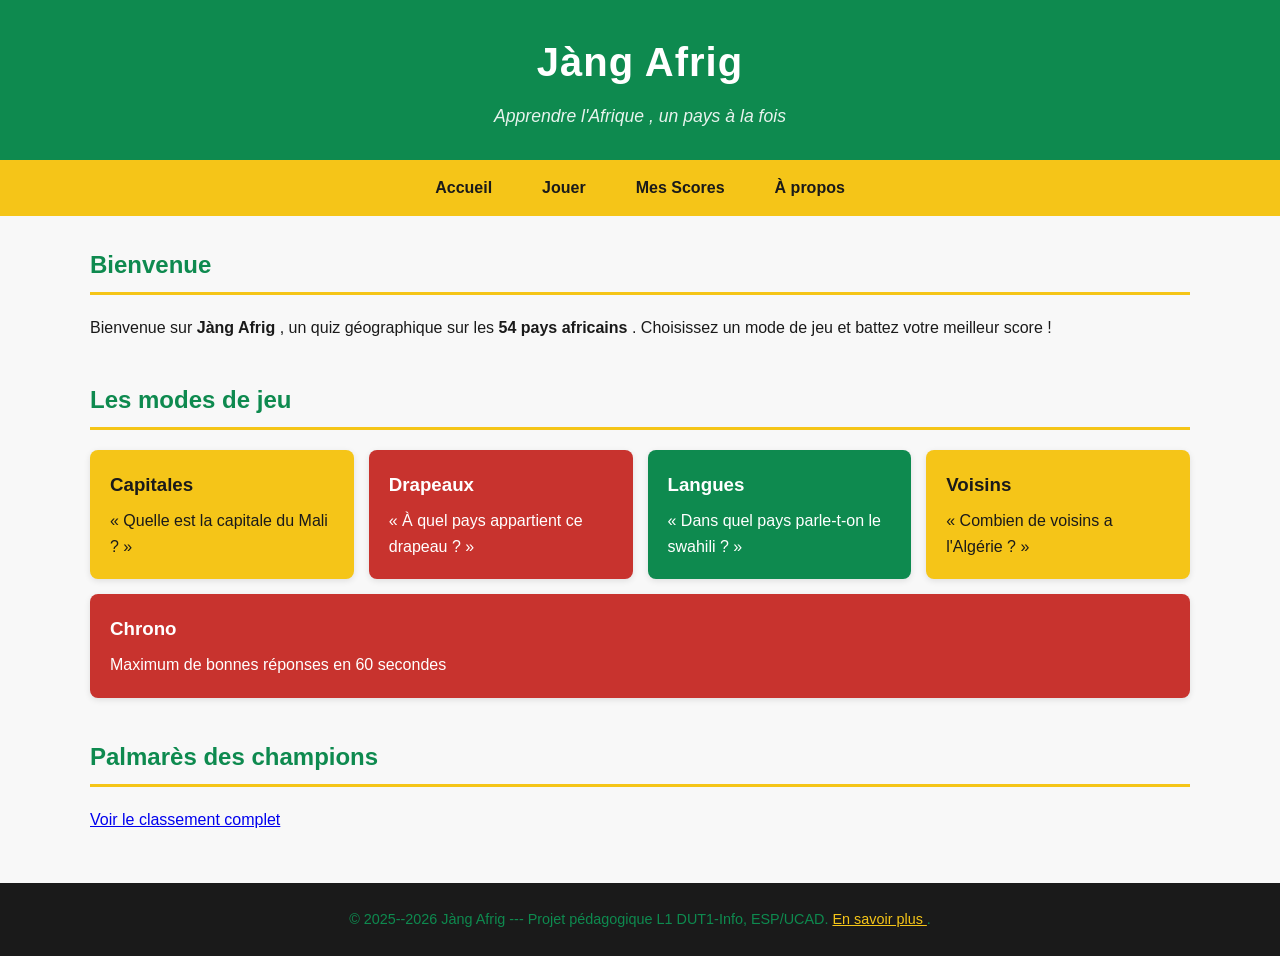
<file: index.html>
<!DOCTYPE html >
<html lang="fr">
<head >
<meta charset="UTF-8">
<title >Jàng Afrig </title > 
<link rel="preconnect" href="https://fonts.googleapis.com">
<link rel="preconnect" href="https://fonts.gstatic.com" crossorigin >
<link href="https://fonts.googleapis.com/css2?family=Poppins:wght@400;600&family=Montserrat:wght@600;700&display=swap"
rel="stylesheet"> 
<link rel="stylesheet" href="style.css">
<script src="data.js" defer></script>
<script src="script.js" defer></script>
</head >
<body >
  <header > 
      <h1>Jàng Afrig </h1>
      <p>Apprendre l'Afrique , un pays à la fois </p>
  </header >
  <nav>
     <a href="index.html">Accueil </a> 
     <a href="quiz.html">Jouer </a> 
     <a href="scores.html">Mes Scores </a> 
     <a href="apropos.html">À propos </a>
  </nav>
  <main>
     <section >
        <h2>Bienvenue </h2>
      <p>
          Bienvenue sur <strong >Jàng Afrig </strong >, un quiz
            géographique sur les
          <strong >54 pays africains </strong >. Choisissez un mode de
             jeu et battez
          votre meilleur score !
      </p>
     </section >

     <section >
<h2>Les modes de jeu </h2>
<div class="modes-grille">
<div class="carte-mode carte-jaune">
<h3>Capitales </h3>
<p>« Quelle est la capitale du Mali ? »</p>
</div>
<div class="carte-mode carte-rouge">
<h3>Drapeaux </h3>
<p>« À quel pays appartient ce drapeau ? »</p>
</div>
<div class="carte-mode carte-vert">
<h3>Langues </h3>
<p>« Dans quel pays parle-t-on le swahili ? »</p>
</div>
<div class="carte-mode carte-jaune">
<h3>Voisins </h3>
<p>« Combien de voisins a l'Algérie ? »</p>
</div>
<div class="carte-mode carte-rouge">
<h3>Chrono </h3>
<p>Maximum de bonnes réponses en 60 secondes </p>
</div>
</div>
</section >

     <section >
        <h2>Palmarès des champions </h2>
        <p><a href="scores.html">Voir le classement complet </a></p>
     </section >
</main>
<footer >
    <p>
       &copy; 2025--2026 Jàng Afrig --- Projet pédagogique L1
          DUT1-Info, ESP/UCAD.
    <a href="apropos.html">En savoir plus </a>.
    </p>
</footer >
</body >
</html >
</file>
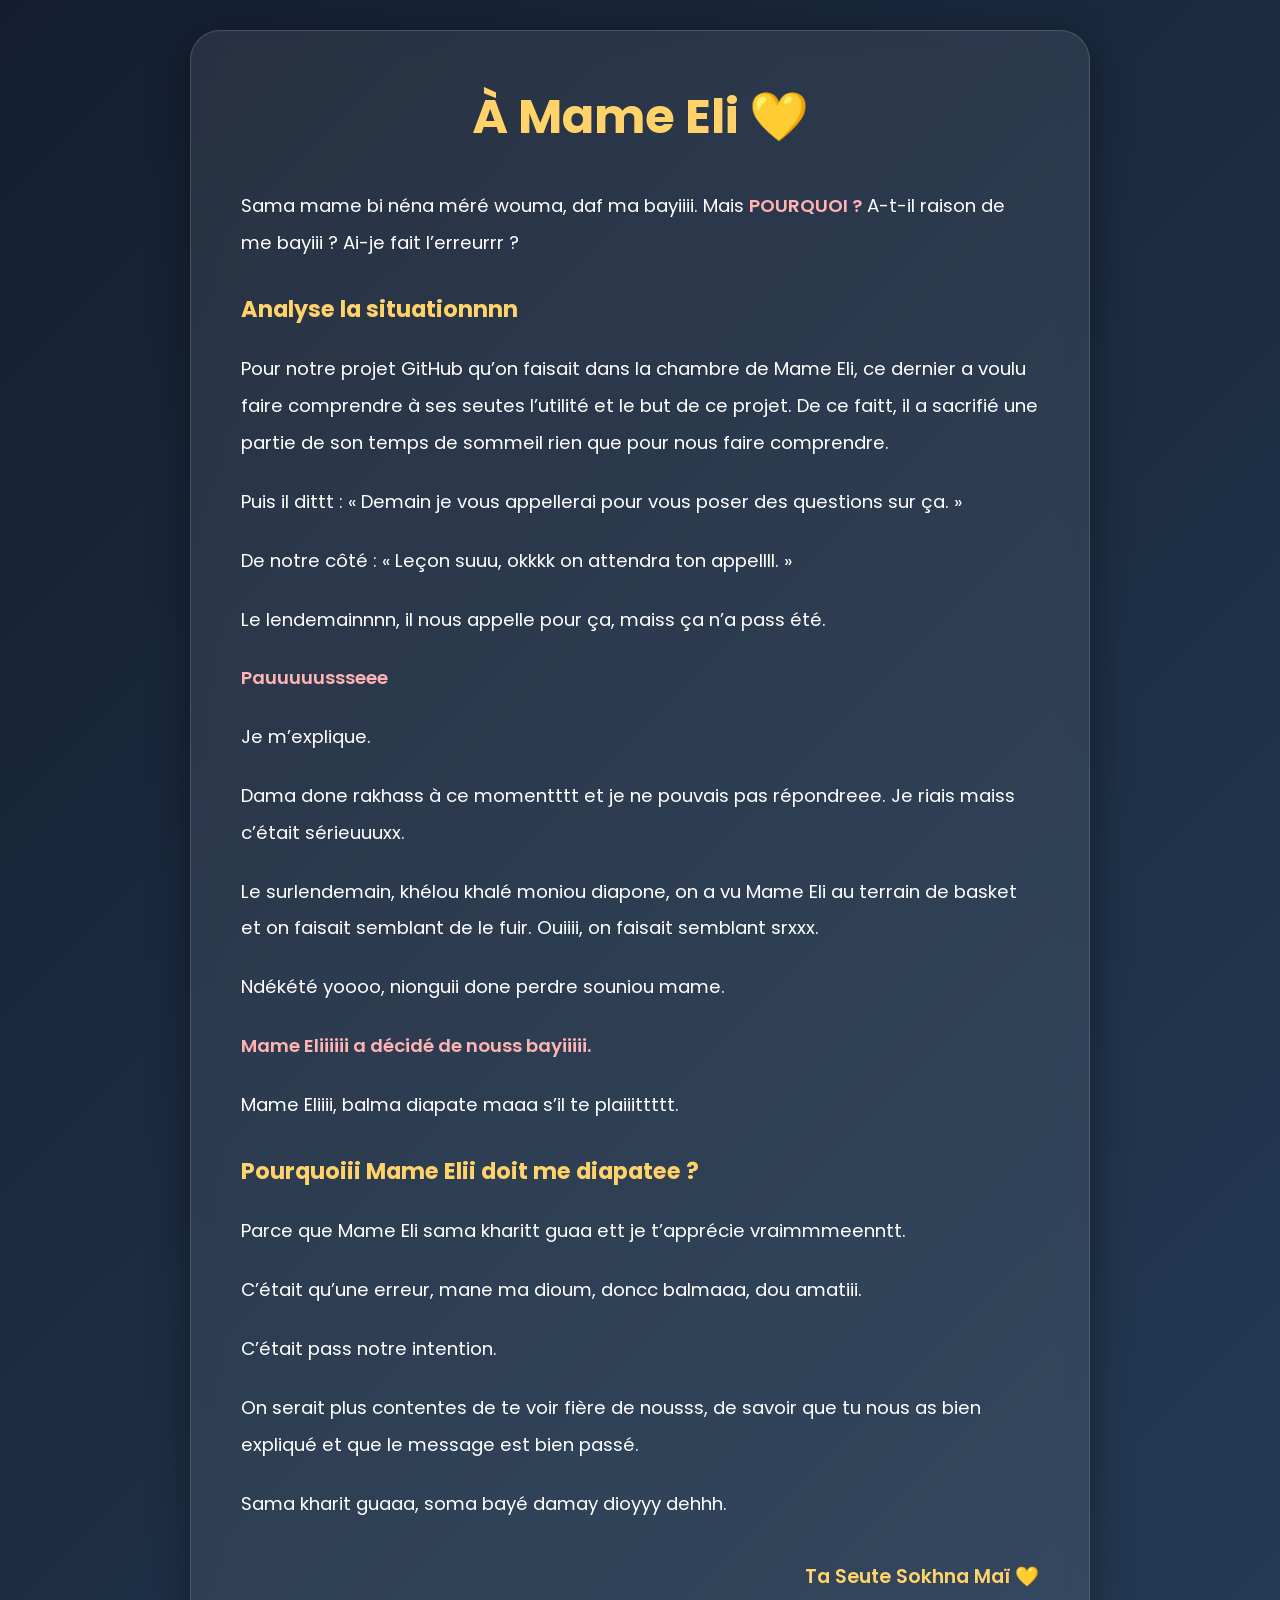
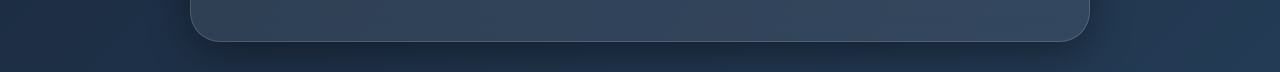
<file: A Baye Eli sama mame bou bakh bii (1).html>
<!DOCTYPE html>
<html lang="fr">
<head>
  <meta charset="UTF-8">
  <meta name="viewport" content="width=device-width, initial-scale=1.0">

  <title>À Mame Eli</title>

  <link href="https://fonts.googleapis.com/css2?family=Poppins:wght@300;400;600;700&display=swap" rel="stylesheet">

  <style>

    *{
      margin:0;
      padding:0;
      box-sizing:border-box;
    }

    body{
      font-family:'Poppins', sans-serif;
      background: linear-gradient(135deg,#141e30,#243b55);
      min-height:100vh;
      display:flex;
      justify-content:center;
      align-items:center;
      padding:30px;
      color:white;
    }

    .card{
      max-width:900px;
      width:100%;
      background:rgba(255,255,255,0.08);
      backdrop-filter:blur(12px);
      border:1px solid rgba(255,255,255,0.15);
      border-radius:30px;
      padding:50px;
      box-shadow:0 10px 40px rgba(0,0,0,0.4);
      animation:fadeIn 1.5s ease;
    }

    h1{
      text-align:center;
      font-size:3rem;
      margin-bottom:35px;
      color:#ffd369;
    }

    p{
      font-size:1.15rem;
      line-height:2;
      margin-bottom:22px;
    }

    .title{
      font-size:1.4rem;
      font-weight:700;
      color:#ffd369;
      margin-top:25px;
      margin-bottom:20px;
    }

    .highlight{
      color:#ffb3b3;
      font-weight:600;
    }

    .footer{
      text-align:right;
      margin-top:40px;
      font-size:1.2rem;
      font-weight:600;
      color:#ffd369;
    }

    @keyframes fadeIn{
      from{
        opacity:0;
        transform:translateY(30px);
      }

      to{
        opacity:1;
        transform:translateY(0);
      }
    }

  </style>
</head>

<body>

  <div class="card">

    <h1>À Mame Eli 💛</h1>

    <p>
      Sama mame bi néna méré wouma, daf ma bayiiii.
      Mais <span class="highlight">POURQUOI ?</span>
      A-t-il raison de me bayiii ?
      Ai-je fait l’erreurrr ?
    </p>

    <p class="title">
      Analyse la situationnnn
    </p>

    <p>
      Pour notre projet GitHub qu’on faisait dans la chambre de Mame Eli,
      ce dernier a voulu faire comprendre à ses seutes l’utilité et le but de ce projet.
      De ce faitt, il a sacrifié une partie de son temps de sommeil rien que pour nous faire comprendre.
    </p>

    <p>
      Puis il dittt :
      « Demain je vous appellerai pour vous poser des questions sur ça. »
    </p>

    <p>
      De notre côté :
      « Leçon suuu, okkkk on attendra ton appellll. »
    </p>

    <p>
      Le lendemainnnn, il nous appelle pour ça, maiss ça n’a pass été.
    </p>

    <p class="highlight">
      Pauuuuussseee
    </p>

    <p>
      Je m’explique.
    </p>

    <p>
      Dama done rakhass à ce momentttt et je ne pouvais pas répondreee.
      Je riais maiss c’était sérieuuuxx.
    </p>

    <p>
      Le surlendemain, khélou khalé moniou diapone,
      on a vu Mame Eli au terrain de basket
      et on faisait semblant de le fuir.
      Ouiiii, on faisait semblant srxxx.
    </p>

    <p>
      Ndékété yoooo, nionguii done perdre souniou mame.
    </p>

    <p class="highlight">
      Mame Eliiiiii a décidé de nouss bayiiiii.
    </p>

    <p>
      Mame Eliiii, balma diapate maaa s’il te plaiiittttt.
    </p>

    <p class="title">
      Pourquoiii Mame Elii doit me diapatee ?
    </p>

    <p>
      Parce que Mame Eli sama kharitt guaa
      ett je t’apprécie vraimmmeenntt.
    </p>

    <p>
      C’était qu’une erreur,
      mane ma dioum,
      doncc balmaaa,
      dou amatiii.
    </p>

    <p>
      C’était pass notre intention.
    </p>

    <p>
      On serait plus contentes de te voir fière de nousss,
      de savoir que tu nous as bien expliqué
      et que le message est bien passé.
    </p>

    <p>
      Sama kharit guaaa, soma bayé damay dioyyy dehhh.
    </p>

    <div class="footer">
      Ta Seute Sokhna Maï 💛
    </div>

  </div>

</body>
</html>
</file>
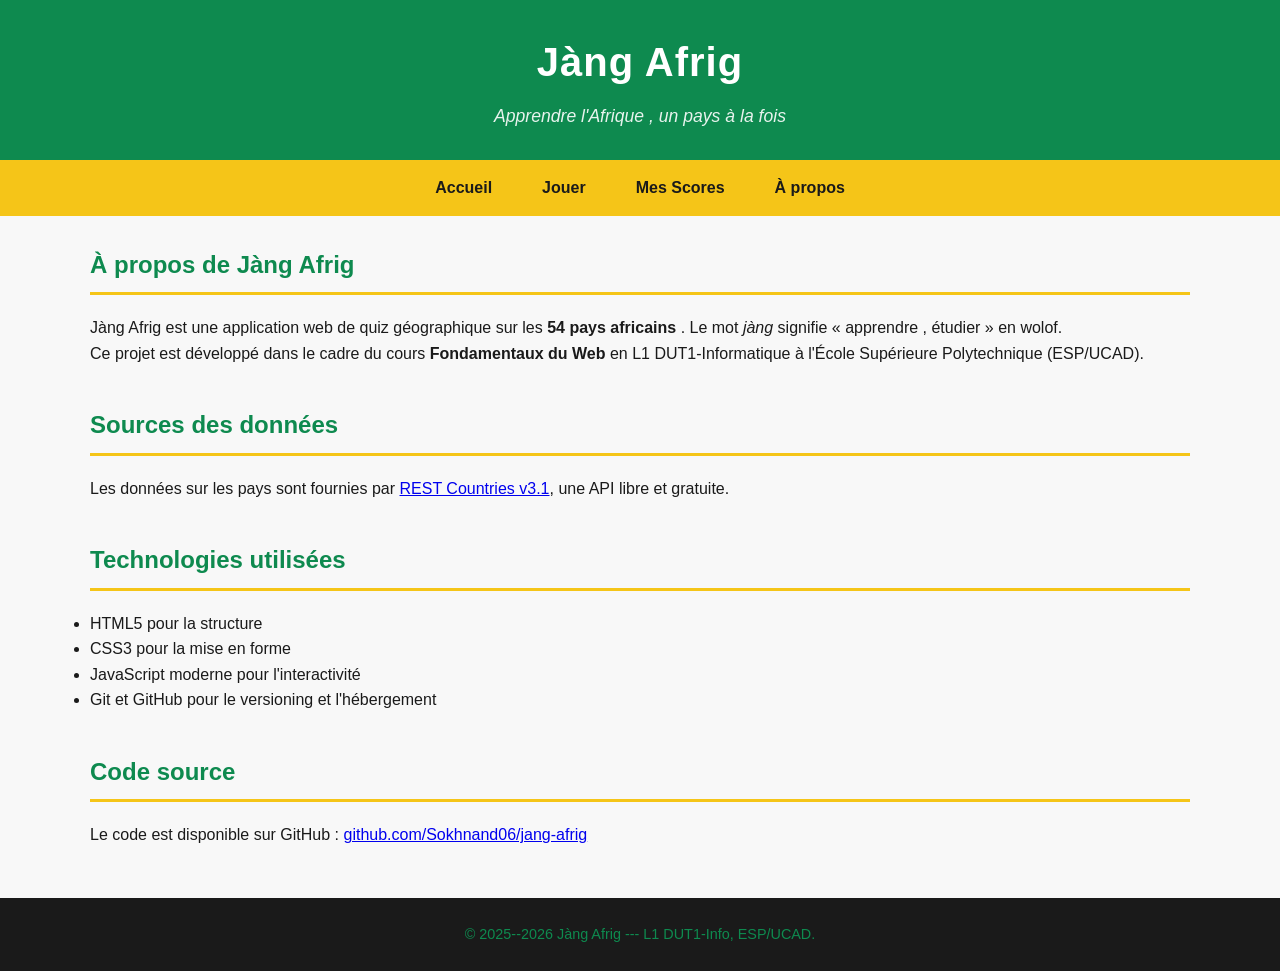
<file: apropos.html>
<!DOCTYPE html>
<html lang="en">
<head>
<meta charset="UTF-8">
<meta name="viewport" content="width=device-width, initial-scale=1.0">
<title>Document</title>
<link rel="preconnect" href="https://fonts.googleapis.com">
<link rel="preconnect" href="https://fonts.gstatic.com" crossorigin >
<link href="https://fonts.googleapis.com/css2?family=Poppins:wght@400;600&family=Montserrat:wght@600;700&display=swap"
rel="stylesheet">
<link rel="stylesheet" href="style.css">
</head>
<body>
   <header >
<h1>Jàng Afrig </h1>
<p>Apprendre l'Afrique , un pays à la fois </p>
</header >
<nav>
<a href="index.html">Accueil </a> 
<a href="quiz.html">Jouer </a> 
<a href="scores.html">Mes Scores </a> 
<a href="apropos.html">À propos </a>
</nav> 
<main>
<section >
<h2>À propos de Jàng Afrig </h2>
<p>
Jàng Afrig est une application web de quiz géographique sur
les
<strong >54 pays africains </strong >. Le mot <em>jàng</em>
signifie
« apprendre , étudier » en wolof.
</p>
<p>
Ce projet est développé dans le cadre du cours
<strong >Fondamentaux du Web </strong > en L1 DUT1-Informatique
à l'École Supérieure Polytechnique (ESP/UCAD).
</p>
</section >
<section >
<h2>Sources des données</h2>
<p>
Les données sur les pays sont fournies par
<a href="https://restcountries.com">REST Countries v3.1</a>,
une API libre et gratuite.
</p>
</section >
<section >
<h2>Technologies utilisées</h2>
<ul>
<li>HTML5 pour la structure </li>
<li>CSS3 pour la mise en forme </li>
<li>JavaScript moderne pour l'interactivité</li>
<li>Git et GitHub pour le versioning et l'hébergement </li>
</ul>
</section >
<section >
<h2>Code source </h2>
<p>
Le code est disponible sur GitHub :
<a href="https://github.com/Sokhnand06/jang-afrig">
github.com/Sokhnand06/jang-afrig
</a>
</p>
</section >
</main>
<footer >
<p>&copy; 2025--2026 Jàng Afrig --- L1 DUT1-Info,
ESP/UCAD.</p>
</footer >
</body>
</html>
</file>
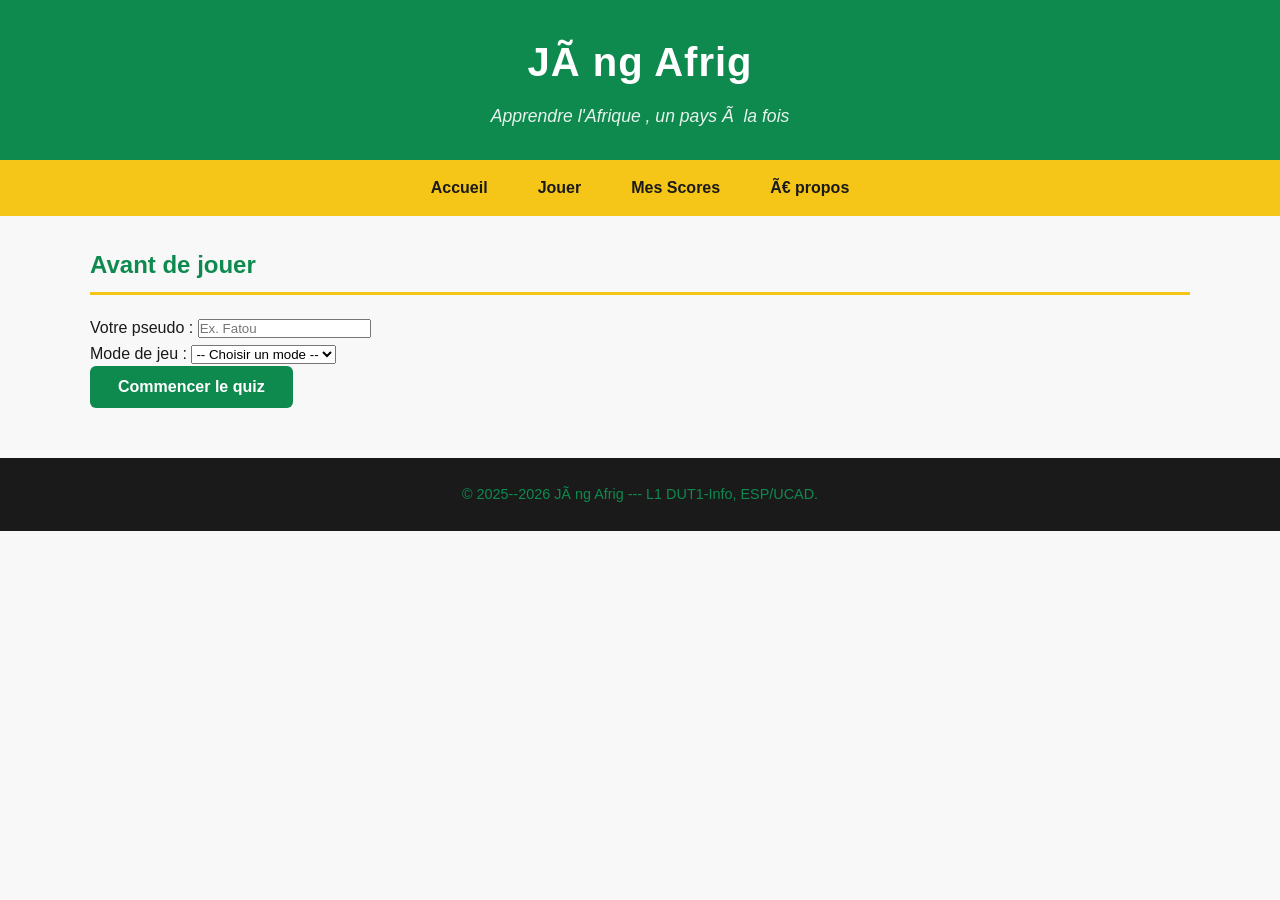
<file: quiz.html>
<!DOCTYPE html>
<html lang="fr">
<head>
<meta charset="UTF -8">
<title >Quiz --- Jàng Afrig </title >
<link rel="preconnect" href="https://fonts.googleapis.com">
<link rel="preconnect" href="https://fonts.gstatic.com" crossorigin >
<link
href="https://fonts.googleapis.com/css2?family=Poppins:wght@400;600&family=Montserrat:wght@600;700&display=swap"
rel="stylesheet">
<link rel="stylesheet" href="style.css">
</head>
<body>
<header >
<h1>Jàng Afrig </h1>
<p>Apprendre l'Afrique , un pays à la fois </p>
</header >
<nav>
<a href="index.html">Accueil </a> 
<a href="quiz.html">Jouer </a> 
<a href="scores.html">Mes Scores </a> 
<a href="apropos.html">À propos </a>
</nav>
<main>
<section >
<h2>Avant de jouer </h2>
<form>
<p>
<label for="pseudo">Votre pseudo :</label >
<input type="text" id="pseudo" name="pseudo"
placeholder="Ex. Fatou" required >

</p>
<p>
<label for="mode">Mode de jeu :</label >
<select id="mode" name="mode" required >
<option value="">-- Choisir un mode
--</option >
<option value="capitales">Capitales </option >
<option value="drapeaux">Drapeaux </option >
<option value="langues">Langues </option >
<option value="voisins">Voisins </option >
<option value="chrono">Chrono </option >
</select >
</p>
<p>
<button type="submit" class="btn btn-primary">Commencer le quiz </button >
</p>
</form>
</section >
</main>
<footer >
<p>&copy; 2025--2026 Jàng Afrig --- L1 DUT1-Info,
ESP/UCAD.</p>
</footer >
</body>
</html>
</file>
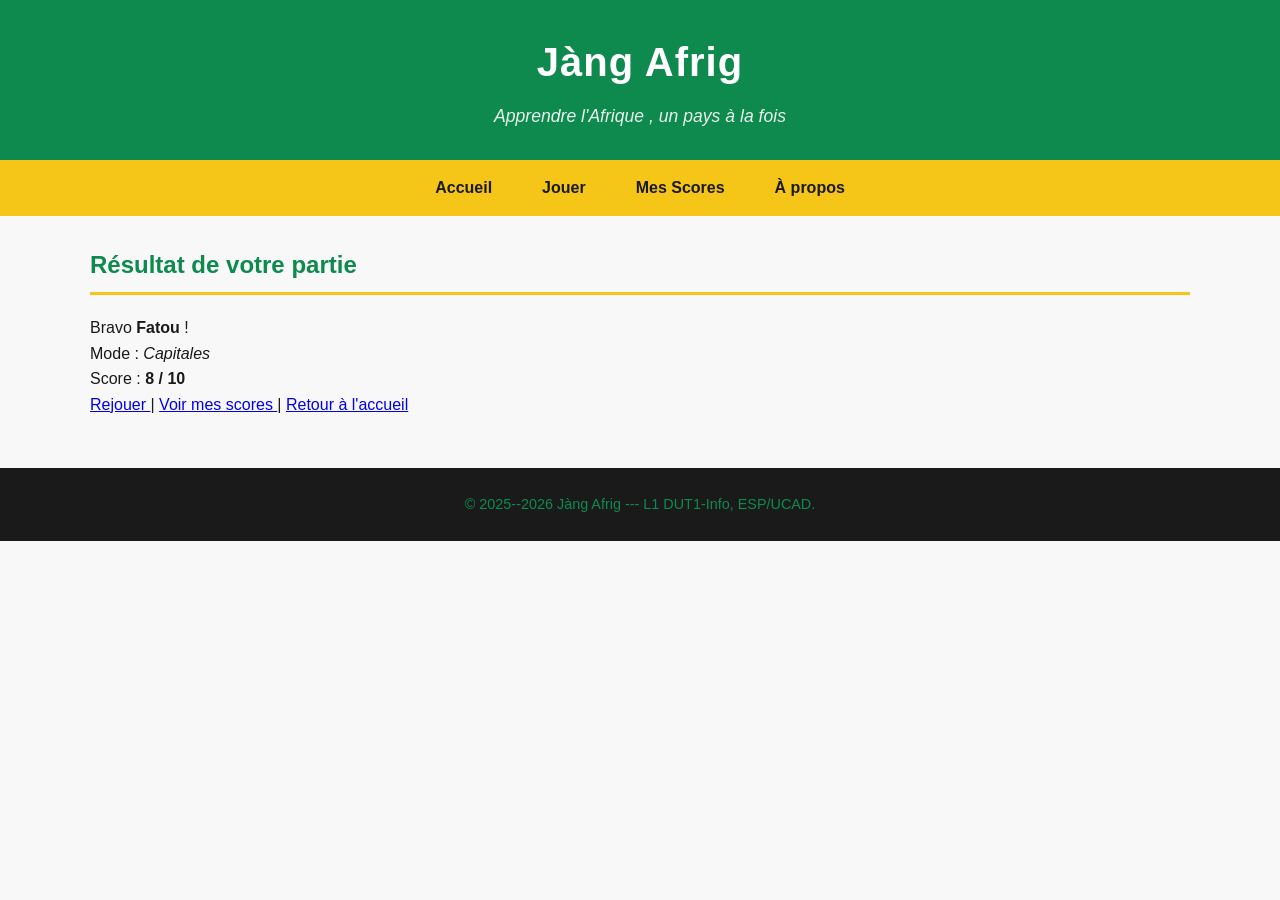
<file: resultat.html>
<!DOCTYPE html>
<html lang="en">
<head>
    <meta charset="UTF-8">
    <meta name="viewport" content="width=device-width, initial-scale=1.0">
    <title>Document</title>
<link rel="preconnect" href="https://fonts.googleapis.com">
<link rel="preconnect" href="https://fonts.gstatic.com" crossorigin >
<link href="https://fonts.googleapis.com/css2?family=Poppins:wght@400;600&family=Montserrat:wght@600;700&display=swap"
rel="stylesheet">
<link rel="stylesheet" href="style.css">
</head>
<body>
   <header >
<h1>Jàng Afrig </h1>
<p>Apprendre l'Afrique , un pays à la fois </p>
</header >
<nav>
<a href="index.html">Accueil </a> 
<a href="quiz.html">Jouer </a> 
<a href="scores.html">Mes Scores </a> 
<a href="apropos.html">À propos </a>
</nav> 
<main>
<section >
<h2>Résultat de votre partie </h2>
<p>Bravo <strong >Fatou </strong > !</p>
<p>Mode : <em>Capitales </em></p>
<p>Score : <strong >8 / 10</strong ></p>
<p>
<a href="quiz.html">Rejouer </a> |
<a href="scores.html">Voir mes scores </a> |
<a href="index.html">Retour à l'accueil </a>
</p>
</section >
</main>
<footer >
<p>&copy; 2025--2026 Jàng Afrig --- L1 DUT1-Info,
ESP/UCAD.</p>
</footer >
</body>
</html>
</file>
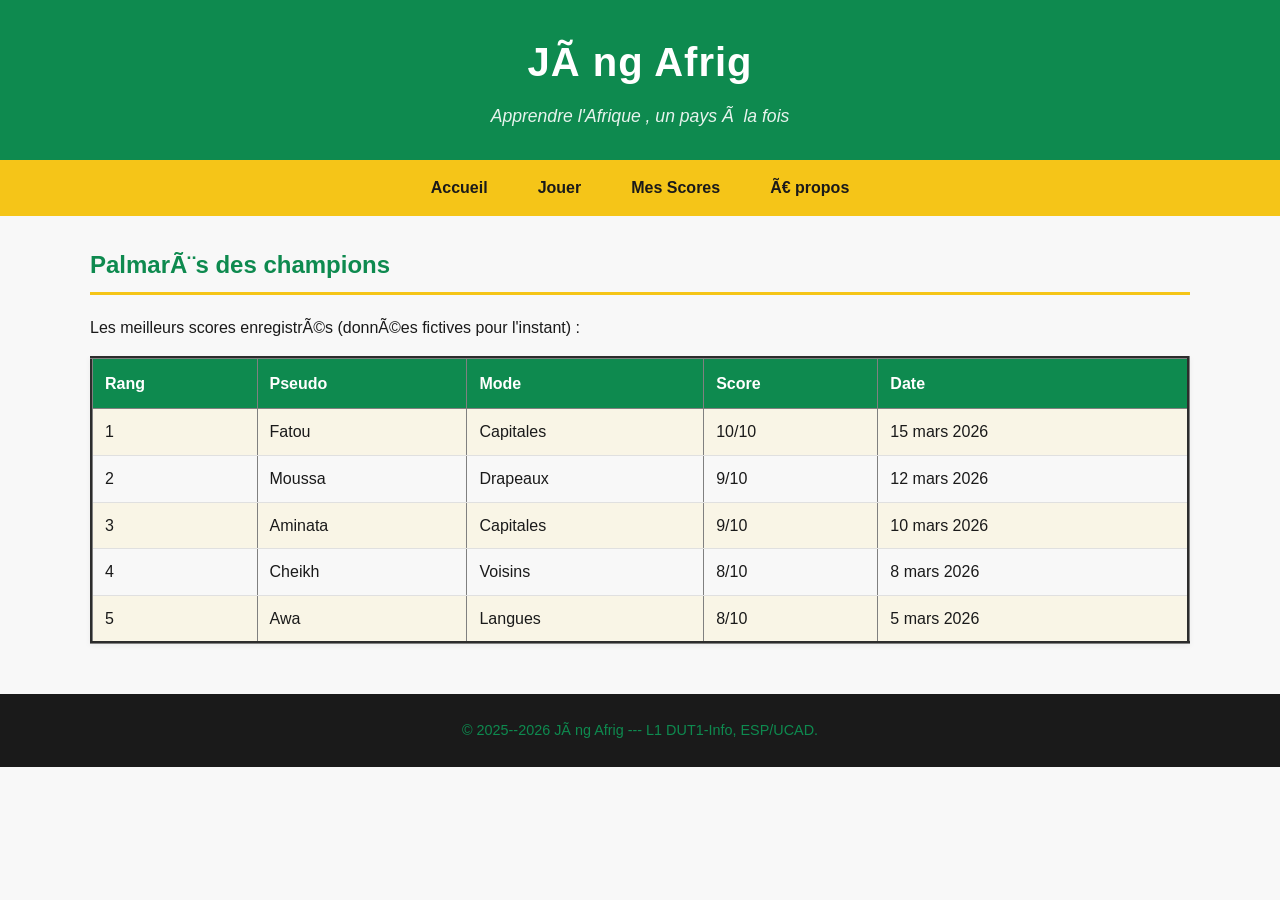
<file: scores.html>
<!DOCTYPE html >
<html lang="fr">
<head >
<meta charset="UTF -8">
<title >Jàng Afrig </title >
<link rel="preconnect" href="https://fonts.googleapis.com">
<link rel="preconnect" href="https://fonts.gstatic.com" crossorigin >
<link href="https://fonts.googleapis.com/css2?family=Poppins:wght@400;600&family=Montserrat:wght@600;700&display=swap"
rel="stylesheet">
<link rel="stylesheet" href="style.css">
</head >
<body >
  <header > 
      <h1>Jàng Afrig </h1>
      <p>Apprendre l'Afrique , un pays à la fois </p>
  </header >
  <nav>
     <a href="index.html">Accueil </a> 
     <a href="quiz.html">Jouer </a> 
     <a href="scores.html">Mes Scores </a> 
     <a href="apropos.html">À propos </a>
  </nav>
  <main>
<section >
<h2>Palmarès des champions </h2>
<p>Les meilleurs scores enregistrés (données fictives pour
l'instant) :</p>
<table border="3" >
<tr>
<th>Rang </th>
<th>Pseudo </th>
<th>Mode </th>
<th>Score </th>
<th>Date </th>
</tr>
<tr>
<td>1</td>
<td>Fatou </td>
<td>Capitales </td>
<td>10/10</td>
<td>15 mars 2026</td>
</tr>
<tr>
<td>2</td>
<td>Moussa </td>
<td>Drapeaux </td>
<td>9/10</td>
<td>12 mars 2026</td>
</tr>
<tr>
<td>3</td>
<td>Aminata </td>
<td>Capitales </td>
<td>9/10</td>
<td>10 mars 2026</td>
</tr>
<tr>
<td>4</td>
<td>Cheikh </td>
<td>Voisins </td>
<td>8/10</td>
<td>8 mars 2026</td>
</tr>
<tr>
<td>5</td>
<td>Awa </td>
<td>Langues </td>
<td>8/10</td>
<td>5 mars 2026</td>
</tr>
</table >
</section >
</main>
<footer >
<p>&copy; 2025--2026 Jàng Afrig --- L1 DUT1-Info,
ESP/UCAD.</p>
</footer >
</body>
</html>
</file>
<file: style.css>
/* ===== Reset minimal ===== */
/* ===== Palette panafricaine ===== */
:root {
--vert: #0E8A4F;
--jaune: #F5C518;
--rouge: #C8332E;
--noir: #1A1A1A;
--blanc-casse: #F8F8F8;
}
* {
box-sizing: border -box;
margin: 0;
padding: 0;
}
body {
font-family: sans-serif;
line-height: 1.6;
color: #1A1A1A;
background-color: #F8F8F8;
}

body {
font-family: 'Poppins ', sans-serif;
line-height: 1.6;
color: var(--noir);
background-color: var(--blanc -casse);
}
h1, h2, h3 {
font-family: 'Montserrat ', sans-serif;
font-weight: 700;
}
/* ===== Header ===== */
header {
background-color: var(--vert);
color: white;
padding: 30px 20px;
text-align: center;
}
header h1 {
font-size: 2.5rem;
margin-bottom: 8px;
letter-spacing: 1px;
}
header p {
font-size: 1.1rem;
opacity: 0.9;
font-style: italic;
}
/* ===== Navigation ===== */
nav {
background-color: var(--jaune);
padding: 0;
display: flex;
justify-content: center;
flex-wrap: wrap;
}
nav a {
color: var(--noir);
text-decoration: none;
font-weight: 600;
padding: 15px 25px;
transition: background -color 0.2s;
}
nav a:hover {
  background-color: var(--vert);
color: white;
}
/* ===== Section principale ===== */
main {
max-width: 1100px;
margin: 30px auto;
padding: 0 20px;
}
main section {
margin-bottom: 40px;
}
main h2 {
color: var(--vert);
border-bottom: 3px solid var(--jaune);
padding-bottom: 8px;
margin-bottom: 20px;
}
/* ===== Grille de cartes (Flexbox) ===== */
.modes-grille {
   display: flex;
   flex-wrap: wrap;
   gap: 15px;
}
.carte-mode {
   flex: 1 1 200px;
   padding: 20px;
   border-radius: 8px;
   color: var(--noir);
   box-shadow: 0 2px 6px rgba(0, 0, 0, 0.1);
}
.carte-mode h3 {
   margin-bottom: 8px;
}
.carte-jaune { background-color: var(--jaune); }
.carte-rouge { background-color: var(--rouge); color: white; }
.carte-vert { background-color: var(--vert); color: white; }
/* ===== Boutons ===== */
.btn {
    display: inline -block;
    padding: 12px 28px;
    font-size: 1rem;
    font-weight: 600;
    border: none;
    border-radius: 6px;
    cursor: pointer;
    text-decoration: none;
    transition: background -color 0.2s, transform 0.1s;
}
.btn-primary {
    background-color: var(--vert);
    color: white;
}
.btn-primary:hover {
    background-color: #0a6e3f; /* vert plus foncé */
}
.btn-primary:active {
    transform: scale(0.97);
}
.btn-secondary {
    background-color: var(--blanc -casse);
    color: var(--noir);
    border: 2px solid var(--noir);
}
.btn-secondary:hover {
    background-color: var(--noir);
    color: white;
}
/* ===== Tableaux ===== */
table {
    width: 100%;
    border-collapse: collapse;
    margin-top: 15px;
    box-shadow: 0 2px 6px rgba(0, 0, 0, 0.05);
}
th {
    background-color: var(--vert);
    color: white;
    padding: 12px;
    text-align: left;
}
td {
    padding: 10px 12px;
    border-bottom: 1px solid #e0e0e0;
}
/* Lignes alternées (zébrures) */
tr:nth-child(even) td {
    background-color: rgba(245, 197, 24, 0.08);
}
tr:hover td {
    background-color: rgba(14, 138, 79, 0.1);
}
/* ===== Footer ===== */
footer {
    background-color: var(--noir);
    color: var(--blanc -casse);
    padding: 25px 20px;
    text-align: center;
    margin-top: 50px;
    font-size: 0.9rem;
}
footer p{
    color: var(--vert);
}
footer a {
    color: var(--jaune);
    text-decoration: underline;
}
footer a:hover {
    color: white;
}
</file>
